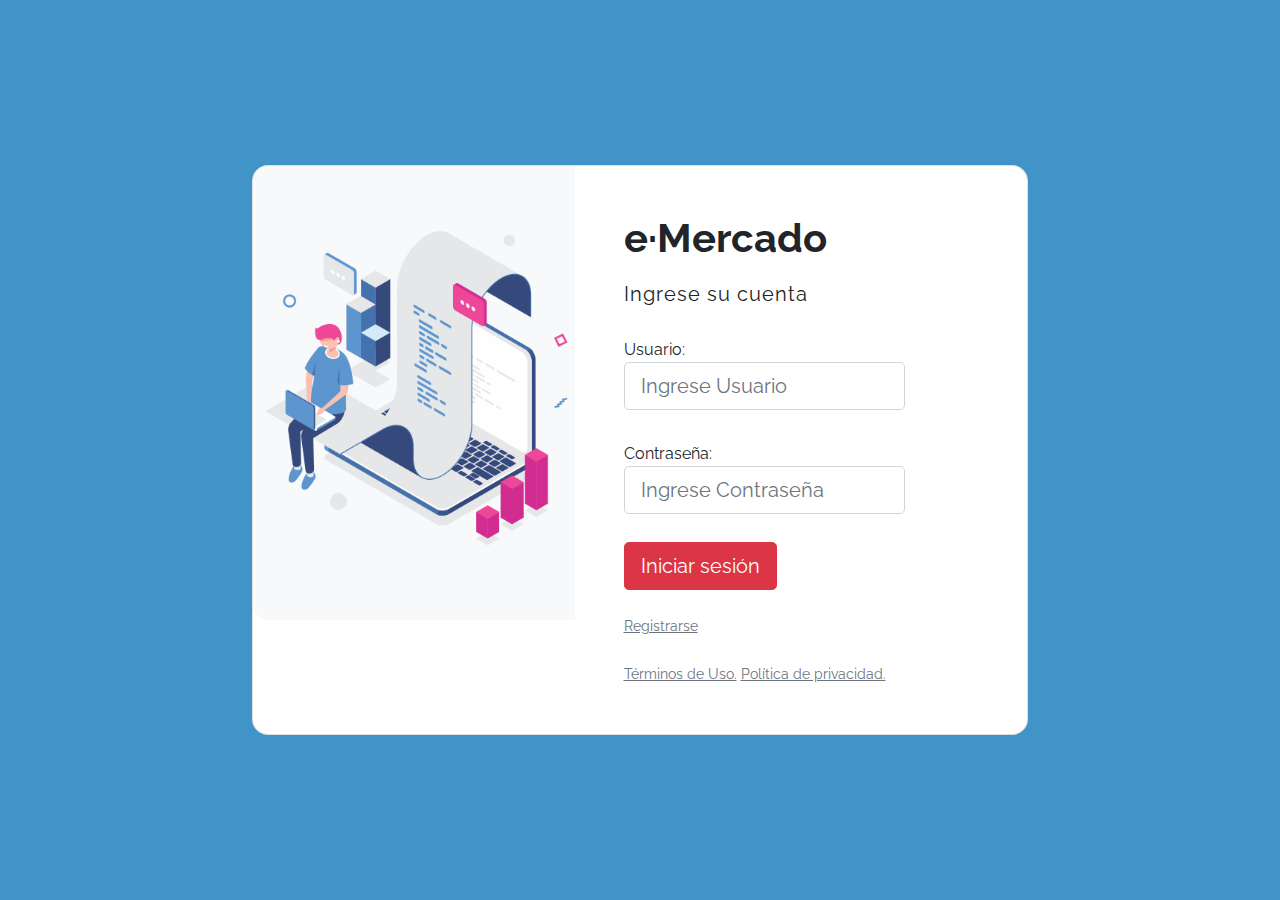
<file: index.html>
<!DOCTYPE html>
<html lang="es">

<head>
  <meta http-equiv="Content-Type" content="text/html; charset=UTF-8">
  <meta name="viewport" content="width=device-width, initial-scale=1, shrink-to-fit=no">
  <title>eMercado - Todo lo que busques está aquí</title>

  <link href="https://fonts.googleapis.com/css?family=Raleway:300,300i,400,400i,700,700i,900,900i" rel="stylesheet">
  <link href="css/bootstrap.min.css" rel="stylesheet">
  <link href="css/styles.css" rel="stylesheet">
</head>

<body>
  <nav class="navbar navbar-expand-lg navbar-dark bg-dark p-1">
    <div class="container">
      <button class="navbar-toggler" type="button" data-bs-toggle="collapse" data-bs-target="#navbarNav"
        aria-controls="navbarNav" aria-expanded="false" aria-label="Toggle navigation">
        <span class="navbar-toggler-icon"></span>
      </button>
      <div class="collapse navbar-collapse" id="navbarNav">
        <ul class="navbar-nav w-100 justify-content-between">
          <li class="nav-item">
            <a class="nav-link active" href="index.html">Inicio</a>
          </li>
          <li class="nav-item">
            <a class="nav-link" href="categories.html">Categorías</a>
          </li>
          <li class="nav-item">
            <a class="nav-link" href="sell.html">Vender</a>
          </li>
          <div class="dropdown">
            <button class="btn btn-danger dropdown-toggle" type="button" id="usuario" data-bs-toggle="dropdown" aria-expanded="false">
            </button>
            <ul class="dropdown-menu" aria-labelledby="dropdownMenuButton1">
              <li><a class="dropdown-item" href="/cart.html">Mi Carrito</a></li>
              <li><a class="dropdown-item" href="/my-profile.html">Mi Perfil</a></li>
              <li><a class="dropdown-item" id="cerrar">Cerrar Sesion</a></li>
            </ul>
          </div>
          <li class="nav-item">
          </li>
        </ul>
      </div>
    </div>
  </nav>
  <main>
    <div class="jumbotron text-center"></div>
    <div class="album py-5 bg-light">
      <div class="container">
        <div class="row">
          <div class="col-md-4">
            <div class="card mb-4 shadow-sm custom-card cursor-active" id="autos">
              <img class="bd-placeholder-img card-img-top" src="img/cars_index.jpg"
                alt="Imgagen representativa de la categoría 'Autos'">
              <h3 class="m-3">Autos</h3>
              <div class="card-body">
                <p class="card-text">Los mejores precios en autos 0 kilómetro, de alta y media gama.</p>
              </div>
            </div>
          </div>
          <div class="col-md-4">
            <div class="card mb-4 shadow-sm custom-card cursor-active" id="juguetes">
              <img class="bd-placeholder-img card-img-top" src="img/toys_index.jpg"
                alt="Imgagen representativa de la categoría 'Juguetes'">
              <h3 class="m-3">Juguetes</h3>
              <div class="card-body">
                <p class="card-text">Encuentra aquí los mejores precios para niños/as de cualquier edad.</p>
              </div>
            </div>
          </div>
          <div class="col-md-4">
            <div class="card mb-4 shadow-sm custom-card cursor-active" id="muebles">
              <img class="bd-placeholder-img card-img-top" src="img/furniture_index.jpg"
                alt="Imgagen representativa de la categoría 'Muebles'">
              <h3 class="m-3">Muebles</h3>
              <div class="card-body">
                <p class="card-text">Muebles antiguos, nuevos y para ser armados por uno mismo.</p>
              </div>
            </div>
          </div>
        </div>
        <div class="row">
          <a class="btn btn-light btn-lg btn-block" href="categories.html">Y mucho más!</a>
        </div>
      </div>
    </div>
  </main>
  <footer class="text-muted">
    <div class="container">
      <p class="float-end">
        <a href="#">Volver arriba</a>
      </p>
      <p>Este sitio forma parte de <a href="https://jovenesaprogramar.edu.uy/" target="_blank">Jovenes a Programar</a> -
        2022</p>
      <p>Clickea <a target="_blank" href="Letra.pdf">aquí</a> para descargar la letra del obligatorio.</p>
    </div>
  </footer>
  <script src="js/bootstrap.bundle.min.js"></script>
  <script src="js/index.js"></script>
  <script src="js/init.js"></script>
  <script src="js/session.js"></script>
</body>

</html>
</file>
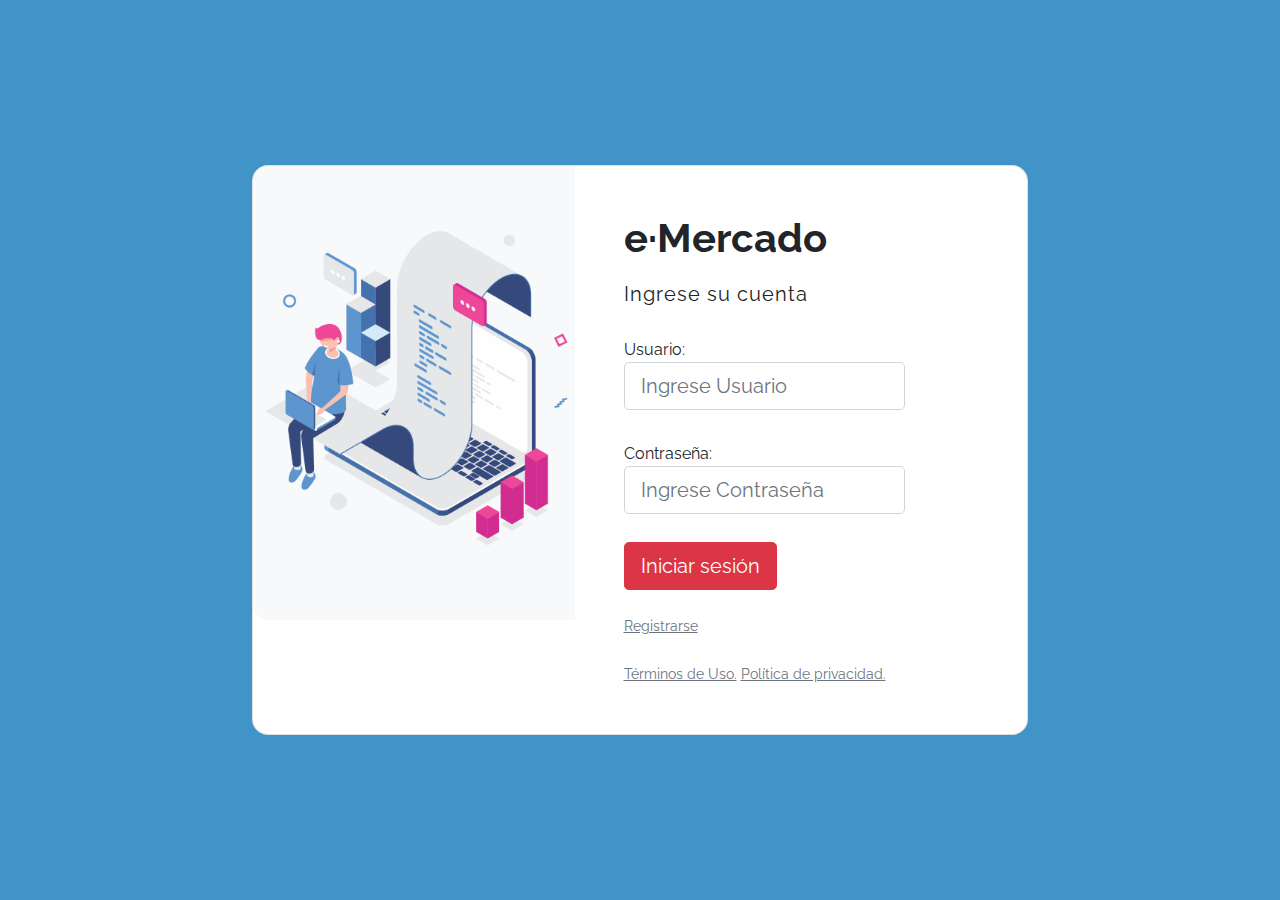
<file: categories.html>
<!DOCTYPE html>
<html lang="es">

<head>
  <meta http-equiv="Content-Type" content="text/html; charset=UTF-8">
  <meta name="viewport" content="width=device-width, initial-scale=1, shrink-to-fit=no">
  <title>eMercado - Todo lo que busques está aquí</title>

  <link href="https://fonts.googleapis.com/css?family=Raleway:300,300i,400,400i,700,700i,900,900i" rel="stylesheet">
  <link href="css/font-awesome.min.css" rel="stylesheet">
  <link href="css/bootstrap.min.css" rel="stylesheet">
  <link href="css/styles.css" rel="stylesheet">
</head>

<body>
  <nav class="navbar navbar-expand-lg navbar-dark bg-dark p-1">
    <div class="container">
      <button class="navbar-toggler" type="button" data-bs-toggle="collapse" data-bs-target="#navbarNav"
        aria-controls="navbarNav" aria-expanded="false" aria-label="Toggle navigation">
        <span class="navbar-toggler-icon"></span>
      </button>
      <div class="collapse navbar-collapse" id="navbarNav">
        <ul class="navbar-nav w-100 justify-content-between">
          <li class="nav-item">
            <a class="nav-link" href="index.html">Inicio</a>
          </li>
          <li class="nav-item">
            <a class="nav-link active" href="categories.html">Categorías</a>
          </li>
          <li class="nav-item">
            <a class="nav-link" href="sell.html">Vender</a>
          </li>
          <div class="dropdown">
            <button class="btn btn-danger dropdown-toggle" type="button" id="usuario" data-bs-toggle="dropdown" aria-expanded="false">
            </button>
            <ul class="dropdown-menu" aria-labelledby="dropdownMenuButton1">
              <li><a class="dropdown-item" href="/cart.html">Mi Carrito</a></li>
              <li><a class="dropdown-item" href="/my-profile.html">Mi Perfil</a></li>
              <li><a class="dropdown-item" id="cerrar">Cerrar Sesion</a></li>
            </ul>
          </div>
          <li class="nav-item">
          </li>
        </ul>
      </div>
    </div>
  </nav>
  <main class="pb-5">
    <div class="text-center p-4">
      <h2>Categorías</h2>
      <p class="lead">Verás aquí todas las categorías del sitio.</p>
    </div>
    <div class="container">
      <div class="row">
        <div class="col text-end">
          <div class="btn-group btn-group-toggle mb-4" data-bs-toggle="buttons">
            <input type="radio" class="btn-check" name="options" id="sortAsc">
            <label class="btn btn-light" for="sortAsc">A-Z</label>
            <input type="radio" class="btn-check" name="options" id="sortDesc">
            <label class="btn btn-light" for="sortDesc">Z-A</label>
            <input type="radio" class="btn-check" name="options" id="sortByCount" checked>
            <label class="btn btn-light" for="sortByCount"><i class="fas fa-sort-amount-down mr-1"></i></label>
          </div>
        </div>
      </div>
      <div class="row">
        <div class="col-lg-6 offset-lg-6 col-md-12 mb-1 container">
          <div class="row container p-0 m-0">
            <div class="col">
              <p class="font-weight-normal text-end my-2">Cant.</p>
            </div>
            <div class="col">
              <input class="form-control" type="number" placeholder="min." id="rangeFilterCountMin">
            </div>
            <div class="col">
              <input class="form-control" type="number" placeholder="máx." id="rangeFilterCountMax">
            </div>
            <div class="col-3 p-0">
              <div class="btn-group" role="group">
                <button class="btn btn-light btn-block" id="rangeFilterCount">Filtrar</button>
                <button class="btn btn-link btn-sm" id="clearRangeFilter">Limpiar</button>
              </div>
            </div>
          </div>
        </div>
      </div>
      <div class="row">
        <div class="list-group" id="cat-list-container">
        </div>
      </div>
    </div>
  </main>
  <footer class="text-muted">
    <div class="container">
      <p class="float-end">
        <a href="#">Volver arriba</a>
      </p>
      <p>Este sitio forma parte de <a href="https://jovenesaprogramar.edu.uy/" target="_blank">Jovenes a Programar</a> -
        2022</p>
      <p>Clickea <a target="_blank" href="Letra.pdf">aquí</a> para descargar la letra del obligatorio.</p>
    </div>
  </footer>
  <div id="spinner-wrapper">
    <div class="lds-ring">
      <div></div>
      <div></div>
      <div></div>
      <div></div>
    </div>
  </div>
  <script src="js/bootstrap.bundle.min.js"></script>
  <script src="js/init.js"></script>
  <script src="js/categories.js"></script>
  <script src="js/session.js"></script>
</body>

</html>
</file>
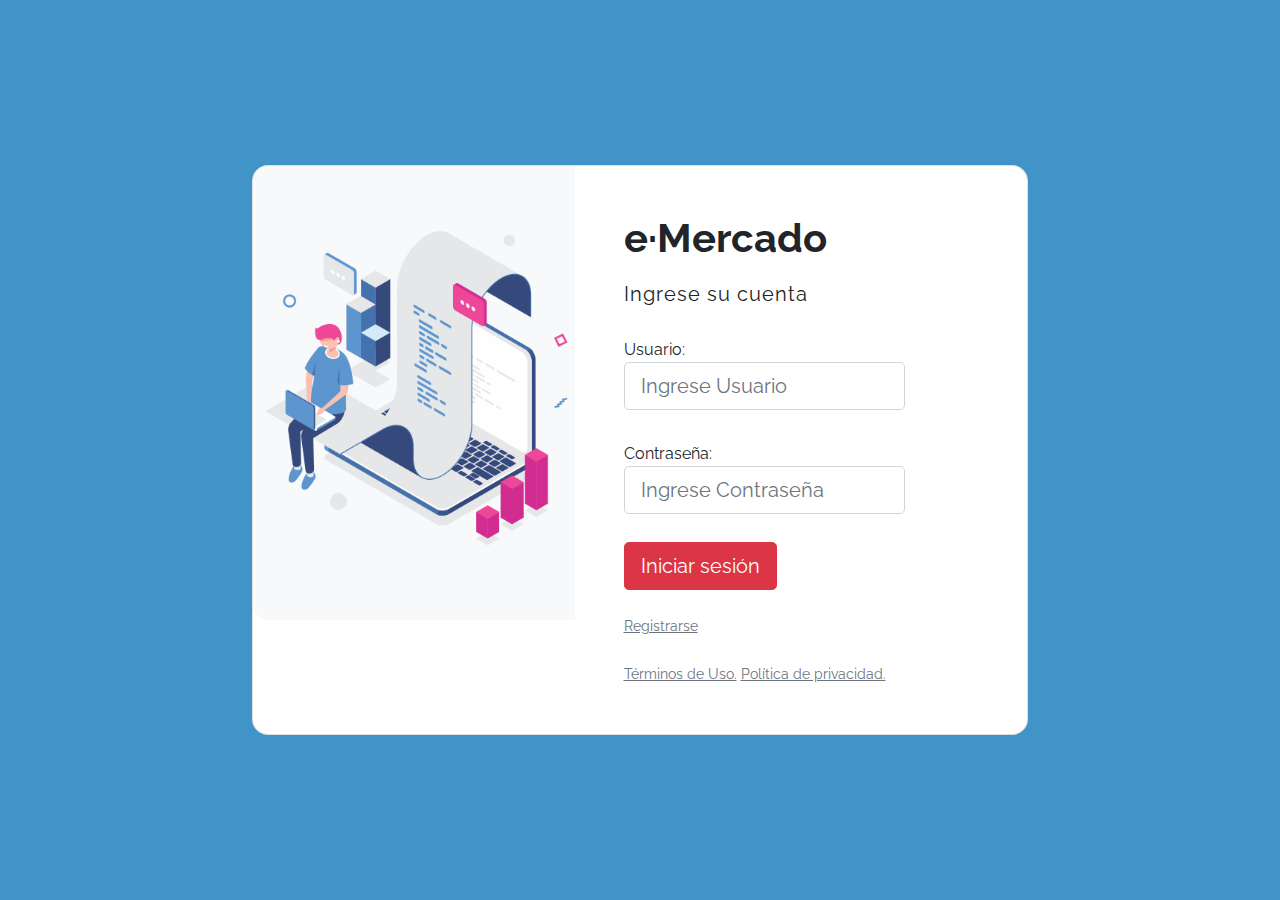
<file: login.html>
<!DOCTYPE html>
<html lang="es">

<head>
  <meta http-equiv="Content-Type" content="text/html; charset=UTF-8">
  <meta name="viewport" content="width=device-width, initial-scale=1, shrink-to-fit=no">
  <title>eMercado - Todo lo que busques está aquí</title>
  <link href="https://fonts.googleapis.com/css?family=Raleway:300,300i,400,400i,700,700i,900,900i" rel="stylesheet">
  <link href="css/bootstrap.min.css" rel="stylesheet">
  <link href="css/styles.css" rel="stylesheet">
  <script src="js/login.js"></script>
  <meta name="google-signin-scope" content="profile email">
  <meta name="google-signin-client_id" content="665275180319-d6al41uala1tdhfbuh9kdp9niiu8g3k4.apps.googleusercontent.com">
  <script src="https://apis.google.com/js/platform.js" async defer></script>
</head>

<body>
  <section class="vh-100" style="background-color: #4194c7;">
    <div class="container py-5 h-100">
      <div class="row d-flex justify-content-center align-items-center h-100">
        <div class="col col-xl-10">
          <div class="card" style="border-radius: 1rem;">
            <div class="row g-0">
              <div class="col-md-6 col-lg-5 d-none d-md-block">
                <img src="img/Iniciar_sesion.png"
                  alt="login form" class="img-fluid" style="border-radius: 1rem 0 0 1rem;" />
              </div>
              <div class="col-md-6 col-lg-7 d-flex align-items-center">
                <div class="card-body p-4 p-lg-5 text-black">
  
                  <div>
  
                    <div class="d-flex align-items-center mb-3 pb-1">
                      <span class="h1 fw-bold mb-0">e·Mercado</span>
                    </div>
  
                    <h5 class="fw-normal mb-3 pb-3" style="letter-spacing: 1px;">Ingrese su cuenta</h5>
  
                    <div class="form-outline mb-4">
                      <label for="username" class="form-label">Usuario:<input type="text" id="usuario" class="form-control form-control-lg" placeholder="Ingrese Usuario"></label>
                      
                    </div>
  
                    <div class="form-outline mb-4">
                      <label for="username">Contraseña:<input type="password" id="contraseña" name="contraseña" class="form-control form-control-lg" placeholder="Ingrese Contraseña"></label>
                    </div>
  
                    <div class="pt-1 mb-4">
                      <button class="btn btn-danger btn-lg btn-block" id="inicio" type="button">Iniciar sesión</button>
                      
                    </div>
                    <a href="registro.html" class="small text-muted">Registrarse</a>
                    <br>
                    <br>
                    <a href="#!" class="small text-muted">Términos de Uso.</a>
                    <a href="#!" class="small text-muted">Política de privacidad.</a>
                  </div>
                  
                  
                </div>
              </div>
            </div>
          </div>
        </div>
      </div>
    </div>
  </section>
  <script src="https://apis.google.com/js/platform.js" async defer></script>
</body>

</html>
</file>
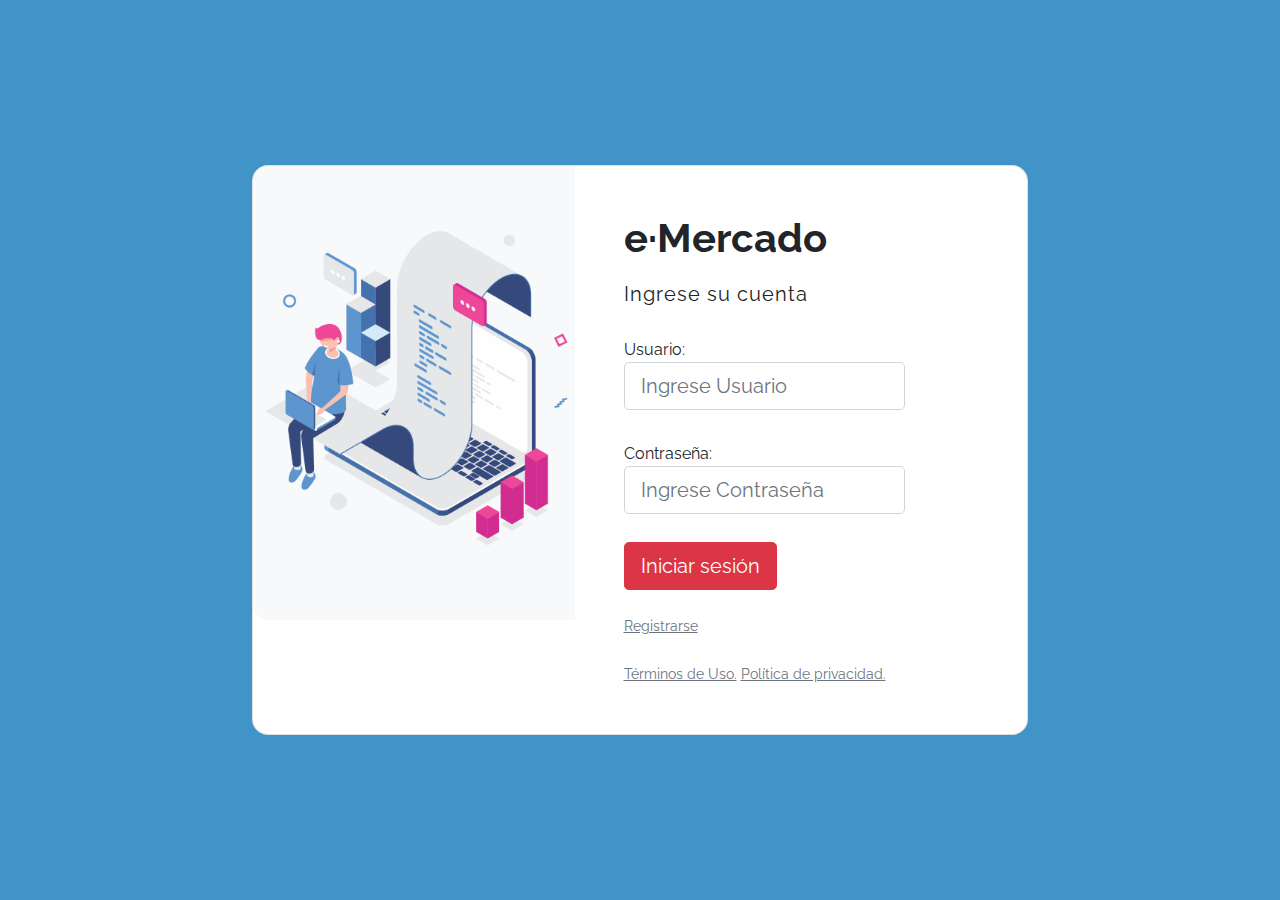
<file: product-info.html>
<!DOCTYPE html>
<html lang="es">

<head>
  <meta http-equiv="Content-Type" content="text/html; charset=UTF-8">
  <meta name="viewport" content="width=device-width, initial-scale=1, shrink-to-fit=no">
  <title>eMercado - Todo lo que busques está aquí</title>

  <link href="https://fonts.googleapis.com/css?family=Raleway:300,300i,400,400i,700,700i,900,900i" rel="stylesheet">
  <link href="css/font-awesome.min.css" rel="stylesheet">
  <link href="css/bootstrap.min.css" rel="stylesheet">
  <link href="css/styles.css" rel="stylesheet">
</head>

<body>
  <nav class="navbar navbar-expand-lg navbar-dark bg-dark p-1">
    <div class="container">
      <button class="navbar-toggler" type="button" data-bs-toggle="collapse" data-bs-target="#navbarNav"
        aria-controls="navbarNav" aria-expanded="false" aria-label="Toggle navigation">
        <span class="navbar-toggler-icon"></span>
      </button>
      <div class="collapse navbar-collapse" id="navbarNav">
        <ul class="navbar-nav w-100 justify-content-between">
          <li class="nav-item">
            <a class="nav-link" href="index.html">Inicio</a>
          </li>
          <li class="nav-item">
            <a class="nav-link" href="categories.html">Categorías</a>
          </li>
          <li class="nav-item">
            <a class="nav-link" href="sell.html">Vender</a>
          </li>
          <div class="dropdown">
            <button class="btn btn-danger dropdown-toggle" type="button" id="usuario" data-bs-toggle="dropdown" aria-expanded="false">
            </button>
            <ul class="dropdown-menu" aria-labelledby="dropdownMenuButton1">
              <li><a class="dropdown-item" href="/cart.html">Mi Carrito</a></li>
              <li><a class="dropdown-item" href="/my-profile.html">Mi Perfil</a></li>
              <li><a class="dropdown-item" id="cerrar">Cerrar Sesion</a></li>
            </ul>
          </div>
          <li class="nav-item">
          </li>
        </ul>
      </div>
    </div>
  </nav>
  <main>
    <br>
    <div class="container">
    <h1 id="nombre"></h1>
    <hr>
    <br>
    <h4>Precio</h4>
    <p id="precio"></p>
    <h4>Descripcion</h4>
    <p id="descripcion"></p>
    <h4>Categoria</h4>
    <p id="categoria"></p>
    <h4>Cantidad de vendidos</h4>
    <p id="vendidos"></p>
    <h4>Imagenes ilustrativas</h4>
    </div>
    <div class="container d-flex justify-content-center">
      <div id="carouselExampleDark" class="carousel carousel-dark slide"data-bs-ride="carousel">
  
        <div id="mostrar" class="carousel-inner"></div>
  
        <button class="carousel-control-prev" type="button" data-bs-target="#carouselExampleDark" data-bs-slide="prev">
          <span class="carousel-control-prev-icon" aria-hidden="true"></span>
          <span class="visually-hidden">Previous</span>
        </button>
        <button class="carousel-control-next" type="button" data-bs-target="#carouselExampleDark" data-bs-slide="next">
          <span class="carousel-control-next-icon" aria-hidden="true"></span>
          <span class="visually-hidden">Next</span>
        </button> 
      </div>
      <hr>
    </div><br>
    <div class="container">
      <h3>Comentarios</h3>
    </div>
    <div class="container" id="comentarios">
    </div>
    <br>
    <div class="container">
      <h3>Comentar</h3>
      <h5>Tu opinion</h5>
      <p><textarea  id ="comentario" class ="form-control" placeholder =" Ingresa tu comentario " type =" texto " style="height:146px;" > </textarea></p>
      <h5>Puntuacion</h5>
        <select class="form-select" style="width:150px;" id="puntajeComentario">
          <option value="1">1</option>
          <option value="2">2</option>
          <option value="3">3</option>
          <option value="4">4</option>
          <option value="5">5</option>
        </select>
        <br>
      <input id="comentar" type="submit" value="Enviar" style="width:80px;height:35px;">
    </div>
    <br>
    <div class="container" id="obj">
    <hr>
    <br>
    </div>
    <div class="container">
      <h5><b>Productos realacionados:</b></h5>
      <div class="row gx-3 my-5" id="ContenedorProductosRel">

      </div>

    </div>
    
    
    
    </main>
  <footer class="text-muted">
    <div class="container">
      <p class="float-end">
        <a href="#">Volver arriba</a>
      </p>
      <p>Este sitio forma parte de <a href="https://jovenesaprogramar.edu.uy/" target="_blank">Jovenes a Programar</a> -
        2022</p>
      <p>Clickea <a target="_blank" href="Letra.pdf">aquí</a> para descargar la letra del obligatorio.</p>
    </div>
  </footer>
  <div id="spinner-wrapper">
    <div class="lds-ring">
      <div></div>
      <div></div>
      <div></div>
      <div></div>
    </div>
  </div>
  <script src="js/bootstrap.bundle.min.js"></script>
  <script src="js/init.js"></script>
  <script src="js/product-info.js"></script>
  <script src="js/session.js"></script>
</body>

</html>
</file>
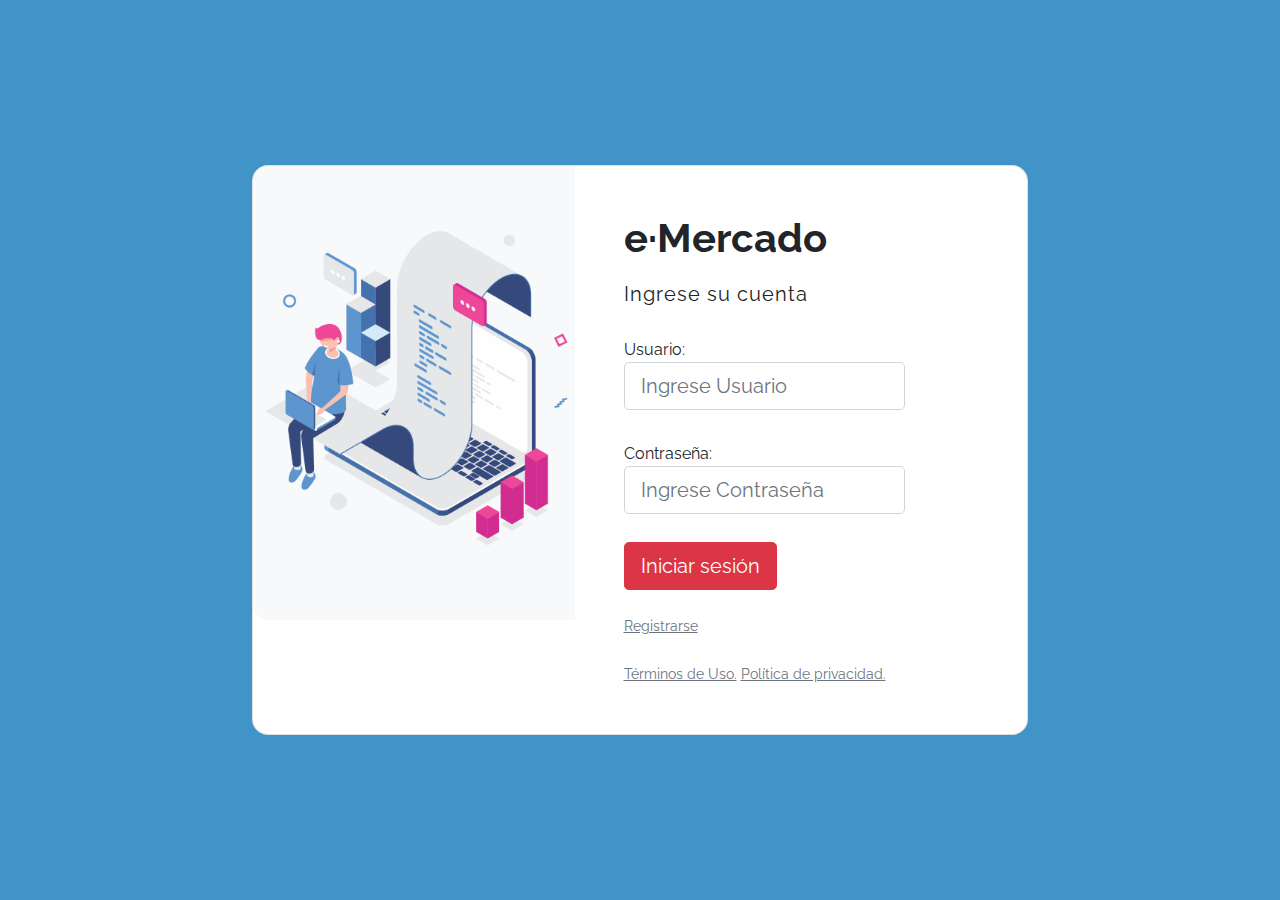
<file: products.html>
<!DOCTYPE html>
<html lang="es">

<head>
  <meta http-equiv="Content-Type" content="text/html; charset=UTF-8">
  <meta name="viewport" content="width=device-width, initial-scale=1, shrink-to-fit=no">
  <title>eMercado - Todo lo que busques está aquí</title>
  <link href="https://fonts.googleapis.com/css?family=Raleway:300,300i,400,400i,700,700i,900,900i" rel="stylesheet">
  <link href="css/font-awesome.min.css" rel="stylesheet">
  <link href="css/bootstrap.min.css" rel="stylesheet">
  <link href="css/styles.css" rel="stylesheet">
</head>

<body>
  
  <nav class="navbar navbar-expand-lg navbar-dark bg-dark p-1">
    <div class="container">
      <button class="navbar-toggler" type="button" data-bs-toggle="collapse" data-bs-target="#navbarNav"
        aria-controls="navbarNav" aria-expanded="false" aria-label="Toggle navigation">
        <span class="navbar-toggler-icon"></span>
      </button>
      <div class="collapse navbar-collapse" id="navbarNav">
        <ul class="navbar-nav w-100 justify-content-between">
          <li class="nav-item">
            <a class="nav-link" href="index.html">Inicio</a>
          </li>
          <li class="nav-item">
            <a class="nav-link" href="categories.html">Categorías</a>
          </li>
          <li class="nav-item">
            <a class="nav-link" href="sell.html">Vender</a>
          </li>
          <div class="dropdown">
            <button class="btn btn-danger dropdown-toggle" type="button" id="usuario" data-bs-toggle="dropdown" aria-expanded="false">
            </button>
            <ul class="dropdown-menu" aria-labelledby="dropdownMenuButton1">
              <li><a class="dropdown-item" href="/cart.html">Mi Carrito</a></li>
              <li><a class="dropdown-item" href="/my-profile.html">Mi Perfil</a></li>
              <li><a class="dropdown-item" id="cerrar">Cerrar Sesion</a></li>
            </ul>
          </div>
          <li class="nav-item">
          </li>
        </ul>
      </div>
    </div>
  </nav>
  <div class="text-center p-4">
    <h2>Productos</h2>
    <h5 class="lead" id="tittle"></h5>
  </div>
  <div class="container">
    <div class="row">
      <div class="col text-end">
        <div class="btn-group btn-group-toggle mb-4" data-bs-toggle="buttons">
          <input type="radio" class="btn-check" name="options" id="clasificacionAs">
          <label class="btn btn-light" for="clasificacionAs"><i class="fas fa-sort-amount-up mr-1"></i>$</label>
          <input type="radio" class="btn-check" name="options" id="clasificacionDs">
          <label class="btn btn-light" for="clasificacionDs"><i class="fas fa-sort-amount-down mr-1"></i>$</label>
          <input type="radio" class="btn-check" name="options" id="clasificacionVen" checked>
          <label class="btn btn-light" for="clasificacionVen"><i class="fas fa-sort-amount-down mr-1"></i>Ventas</label>
        </div>
      </div>
    </div>
    <div class="row">
      <div class="col-lg-6 offset-lg-6 col-md-12 mb-1 container">
        <div class="row container p-0 m-0">
          <div class="col">
            <p class="font-weight-normal text-end my-2">Cant.</p>
          </div>
          <div class="col">
            <input class="form-control" type="number" placeholder="min." id="rPrecioMin">
          </div>
          <div class="col">
            <input class="form-control" type="number" placeholder="máx." id="rPrecioMax">
          </div>
          <div class="col-3 p-0">
            <div class="btn-group" role="group">
              <button class="btn btn-light btn-block" id="filtro">Filtrar</button>
              <button class="btn btn-link btn-sm" id="limpiarFiltro">Limpiar</button>
            </div>
          </div>
        </div>
      </div>
      <div class="col">
        <input class="form-control" type="text" placeholder="Busqueda" id="buscador">
      </div>
    <main class="pb-5 container" id="cat-list-container">
    </div>
    
  <main class="pb-5 container" id="cat-list-container">
    
  </main>
  <footer class="text-muted">
    <div class="container">
      <p class="float-end">
        <a href="#">Volver arriba</a>
      </p>
      <p>
        Este sitio forma parte de
        <a href="https://jovenesaprogramar.edu.uy/" target="_blank"
          >Jovenes a Programar</a
        >
        - 2022
      </p>
      <p>
        Clickea <a target="_blank" href="Letra.pdf">aquí</a> para descargar la
        letra del obligatorio.
      </p>
    </div>
  </footer>
  <div id="spinner-wrapper">
    <div class="lds-ring">
      <div></div>
      <div></div>
      <div></div>
      <div></div>
    </div>
    
  </div>
  
  <script src="js/bootstrap.bundle.min.js"></script>
  <script src="js/init.js"></script>
  <script src="js/products.js"></script>
  <script src="js/session.js"></script>
</body>

</html>
</file>
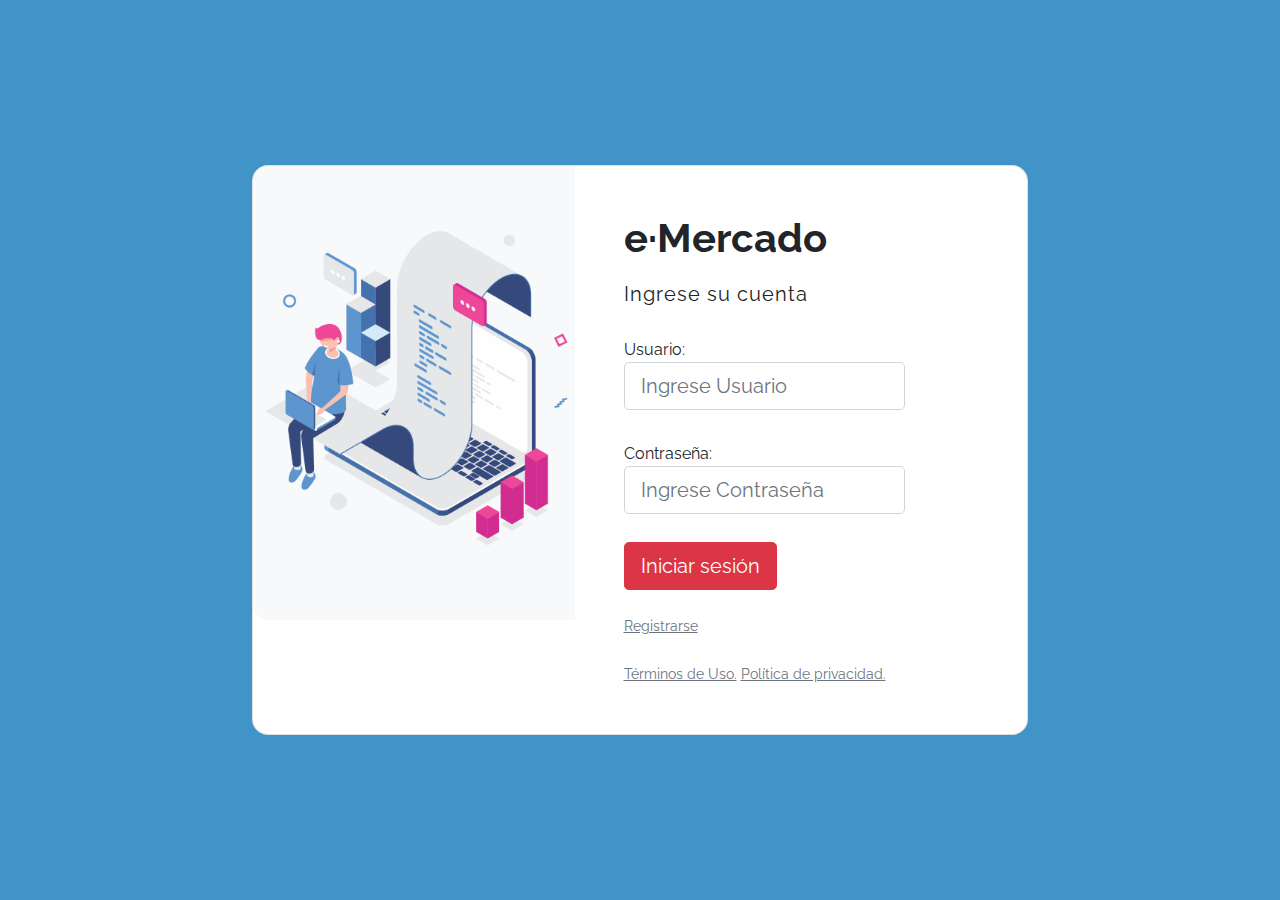
<file: sell.html>
<!DOCTYPE html>
<html lang="es">

<head>
  <meta http-equiv="Content-Type" content="text/html; charset=UTF-8">
  <meta name="viewport" content="width=device-width, initial-scale=1, shrink-to-fit=no">
  <title>eMercado - Todo lo que busques está aquí</title>
  <link href="https://fonts.googleapis.com/css?family=Raleway:300,300i,400,400i,700,700i,900,900i" rel="stylesheet">
  <link href="css/bootstrap.min.css" rel="stylesheet">
  <link href="css/dropzone.css" rel="stylesheet">
  <link href="css/styles.css" rel="stylesheet">
</head>

<body>
  <nav class="navbar navbar-expand-lg navbar-dark bg-dark p-1">
    <div class="container">
      <button class="navbar-toggler" type="button" data-bs-toggle="collapse" data-bs-target="#navbarNav"
        aria-controls="navbarNav" aria-expanded="false" aria-label="Toggle navigation">
        <span class="navbar-toggler-icon"></span>
      </button>
      <div class="collapse navbar-collapse" id="navbarNav">
        <ul class="navbar-nav w-100 justify-content-between">
          <li class="nav-item">
            <a class="nav-link" href="index.html">Inicio</a>
          </li>
          <li class="nav-item">
            <a class="nav-link" href="categories.html">Categorías</a>
          </li>
          <li class="nav-item">
            <a class="nav-link active" href="sell.html">Vender</a>
          </li>
          <div class="dropdown">
            <button class="btn btn-danger dropdown-toggle" type="button" id="usuario" data-bs-toggle="dropdown" aria-expanded="false">
            </button>
            <ul class="dropdown-menu" aria-labelledby="dropdownMenuButton1">
              <li><a class="dropdown-item" href="/cart.html">Mi Carrito</a></li>
              <li><a class="dropdown-item" href="/my-profile.html">Mi Perfil</a></li>
              <li><a class="dropdown-item" id="cerrar">Cerrar Sesion</a></li>
            </ul>
          </div>
          <li class="nav-item">
          </li>
        </ul>
      </div>
    </div>
  </nav>
  <div class="container">
    <div class="text-center p-4">
      <h2>Vender</h2>
      <p class="lead">Ingresa los datos del artículo a vender.</p>
    </div>
    <div class="row justify-content-md-center">
      <div class="col-md-8 order-md-1">
        <h4 class="mb-3">Información del producto</h4>
        <form class="needs-validation" id="sell-info">
          <div class="row">
            <div class="col-md-6 mb-3">
              <label for="productName">Nombre</label>
              <input type="text" class="form-control" id="productName" value="" name="productName">
              <div class="invalid-feedback">
                Ingresa un nombre
              </div>
            </div>
          </div>
          <div class="row">
            <div class="col-md-8 order-md-1">
              <label>Imágenes</label>
              <div class="needsclick dz-clickable" id="file-upload">
                <div class="dz-message needsclick">
                  Arrastra tus fotos aquí<br>
                </div>
              </div>
            </div>
          </div>
          <div class="row">
            <div class="col-md-12 mb-3">
              <label for="productDescription">Descripción</label>
              <textarea name="productDescription" class="form-control" id="productDescription"></textarea>
            </div>
          </div>
          <div class="row">
            <div class="col-md-3 mb-3">
              <label for="productCostInput">Costo</label>
              <input type="number" name="productCostInput" class="form-control" id="productCostInput" placeholder="" required="" value="0"
                min="0">
              <div class="invalid-feedback">
                El costo debe ser mayor que 0.
              </div>
            </div>
            <div class="col-md-4 mb-3">
              <label for="productCurrency">Moneda</label>
              <select name="productCurrency" class="form-select custom-select d-block w-100" id="productCurrency" required>
                <option value="" hidden selected>Seleccionar moneda</option>
                <option>Pesos Uruguayos (UYU)</option>
                <option>Dólares (USD)</option>
              </select>
              <div class="invalid-feedback">
                Ingresa una categoría válida.
              </div>
            </div>
          </div>
          <div class="row">
            <div class="col-md-7 mb-3">
              <label for="productCategory">Categoría</label>
              <select name="productCategory" class="custom-select form-select d-block w-100" id="productCategory">
                <option value="">Elija la categoría...</option>
                <option>Autos</option>
                <option>Juguetes</option>
                <option>Muebles</option>
                <option>Herramientas</option>
                <option>Computadoras</option>
                <option>Vestimenta</option>
              </select>
              <div class="invalid-feedback">
                Por favor ingresa una categoría válida.
              </div>
            </div>
          </div>
          <div class="row">
            <div class="col-md-3 mb-3">
              <label for="productCountInput">Cantidad en stock</label>
              <input type="number" name="productCountInput" class="form-control" id="productCountInput"  required value="1"
                min="0">
              <div class="invalid-feedback">
                La cantidad es requerida.
              </div>
            </div>
          </div>
          <hr class="mb-4">
          <h5 class="mb-3">Tipo de publicación</h5>
          <div class="d-block my-3">
            <div class="custom-control custom-radio">
              <input id="goldradio" name="publicationType" type="radio" class="custom-control-input" checked=""
                required="">
              <label class="custom-control-label" for="goldradio">Gold (13%)</label>
            </div>
            <div class="custom-control custom-radio">
              <input id="premiumradio" name="publicationType" type="radio" class="custom-control-input" required="">
              <label class="custom-control-label" for="premiumradio">Premium (7%)</label>
            </div>
            <div class="custom-control custom-radio">
              <input id="standardradio" name="publicationType" type="radio" class="custom-control-input" required="">
              <label class="custom-control-label" for="standardradio">Estándar (3%)</label>
            </div>
            <div class="row">
              <button type="button" class="m-1 btn btn-link" data-bs-toggle="modal"
                data-bs-target="#contidionsModal">Ver
                condiciones</button>
            </div>
          </div>
          <hr class="mb-4">
          <h4 class="mb-3">Costos</h4>
          <ul class="list-group mb-3">
            <li class="list-group-item d-flex justify-content-between lh-condensed">
              <div>
                <h6 class="my-0">Precio</h6>
                <small class="text-muted">Unitario del producto</small>
              </div>
              <span class="text-muted" id="productCostText">-</span>
            </li>
            <li class="list-group-item d-flex justify-content-between lh-condensed">
              <div>
                <h6 class="my-0">Porcentaje</h6>
                <small class="text-muted">Según el tipo de publicación</small>
              </div>
              <span class="text-muted" id="comissionText">-</span>
            </li>
            <li class="list-group-item d-flex justify-content-between">
              <span>Total ($)</span>
              <strong id="totalCostText">-</strong>
            </li>
          </ul>
          <hr class="mb-4">
          <button class="btn btn-primary btn-lg" type="submit">Vender</button>
        </form>
      </div>
    </div>
  </div>
  <footer class="text-muted">
    <div class="container">
      <p class="float-end">
        <a href="#">Volver arriba</a>
      </p>
      <p>Este sitio forma parte de <a href="https://jovenesaprogramar.edu.uy/" target="_blank">Jovenes a Programar</a> -
        2022</p>
      <p>Clickea <a target="_blank" href="Letra.pdf">aquí</a> para descargar la letra del obligatorio.</p>
    </div>
  </footer>

  <div class="alert alert-primary-dismissible fade" id="alertResult" role="alert">
    <span id="resultSpan"></span>
  </div>

  <div class="modal fade" tabindex="-1" role="dialog" id="contidionsModal">
    <div class="modal-dialog" role="document">
      <div class="modal-content">
        <div class="modal-header">
          <h5 class="modal-title">Condiciones de publicación</h5>
        </div>
        <div class="modal-body">
          <div class="container">
            <div class="row">
              <h5 class="text-warning">Gold (13%)</h5>
              <p class="muted text-justify">Tu producto se verá de forma promocionada en portada, además de las
                condiciones de Premium y Estándar.</p>
            </div>
            <hr>
            <div class="row">
              <h5 class="text-primary">Premium (7%)</h5>
              <p class="muted text-justify">Se mostrará el producto en los primeros lugares de resultados de búsqueda,
                así cómo cuando se ingrese a la categoría que pertenezca.</p>
            </div>
            <hr>
            <div class="row">
              <h5 class="text-secondary">Estándar (3%)</h5>
              <p class="muted text-justify">El producto se listará en la categoría correspondiente, así como en los
                resultados de búsquedas que coincidan con las palabras claves en el nombre.</p>
            </div>
          </div>
        </div>
        <div class="modal-footer">
          <button type="button" class="btn btn-primary" data-bs-dismiss="modal">Cerrar</button>
        </div>
      </div>
    </div>
  </div>
  <div id="spinner-wrapper">
    <div class="lds-ring">
      <div></div>
      <div></div>
      <div></div>
      <div></div>
    </div>
  </div>
  <script src="js/bootstrap.bundle.min.js"></script>
  <script src="js/dropzone.js"></script>
  <script src="js/init.js"></script>
  <script src="js/sell.js"></script>
  <script src="js/session.js"></script>
</body>

</html>
</file>
<file: css/styles.css>
.jumbotron,
.card-body,
.container,
.site-header {
  font-family: 'Raleway', serif !important;
}

.jumbotron .display-4 {
  font-weight: bold;
}

nav a {
  text-decoration: none;
}

.bd-placeholder-img {
  font-size: 1.125rem;
  text-anchor: middle;
  -webkit-user-select: none;
  -moz-user-select: none;
  -ms-user-select: none;
  user-select: none;
}

@media (min-width: 768px) {
  .bd-placeholder-img-lg {
    font-size: 3.5rem;
  }
}

.jumbotron {
  height: 50vh;
  padding: 5em inherit;
  margin-bottom: 0;
  background-color: #53C0FB;
  background: url('../img/cover_back.png');
  background-size: cover;
  background-position: center;
  background-repeat: no-repeat;
  color: black;
  font-weight: bold;
}

@media (min-width: 768px) {
  .jumbotron {
    padding-top: 6rem;
    padding-bottom: 6rem;
  }
}

.jumbotron p:last-child {
  margin-bottom: 0;
}

.jumbotron-heading {
  font-weight: 300;
}

.jumbotron .container {
  max-width: 40rem;
  background-color: rgba(255, 255, 255, 0.5);
  border-radius: 10px;
  text-shadow: 1px 1px 2px grey;
}

.jumbotron .lead {
  font-size: 38px;
}

footer {
  padding-top: 3rem;
  padding-bottom: 3rem;
}

footer p {
  margin-bottom: .25rem;
}

.site-header a {
  color: white;
  transition: ease-in-out color .15s;
}

.site-header .dropdown-menu a {
  color: black;
}

.dropzone {
  border: 2px dashed #0087F7;
  border-radius: 5px;
  background: white;
}

.img-fit {
  max-height: 100%;
}

.alert {
  position: fixed;
  top: 80px;
  width: 50%;
  left: 50%;
  transform: translate(-50%, 0);
}

.lds-ring {
  display: inline-block;
  position: relative;
  width: 64px;
  height: 64px;
  top: 50%;
  left: 50%;
}

.cursor-active {
  cursor: pointer;
}

.left {
  float: left;
  padding: 4px;
  background-color: rgba(255, 255, 255, 0.5);
}

.lds-ring div {
  box-sizing: border-box;
  display: block;
  position: absolute;
  width: 51px;
  height: 51px;
  margin: 6px;
  border: 6px solid #fff;
  border-radius: 50%;
  animation: lds-ring 1.2s cubic-bezier(0.5, 0, 0.5, 1) infinite;
  border-color: #fff transparent transparent transparent;
}

.lds-ring div:nth-child(1) {
  animation-delay: -0.45s;
}

.lds-ring div:nth-child(2) {
  animation-delay: -0.3s;
}

.lds-ring div:nth-child(3) {
  animation-delay: -0.15s;
}

@keyframes lds-ring {
  0% {
    transform: rotate(0deg);
  }

  100% {
    transform: rotate(360deg);
  }
}

.signin {
  width: 100%;
  max-width: 330px;
  padding: 15px;
  margin: auto;
}

#spinner-wrapper {
  position: fixed;
  background-color: rgba(0, 0, 0, 0.5);
  width: 100%;
  height: 100%;
  top: 0;
  left: 0;
  z-index: 1021;
  display: none;
}

main {
  min-height: calc(100vh - 210px);
}

a.custom-card,
a.custom-card:hover {
  color: inherit;
  text-decoration: inherit;
}

.checked {
  color: orange;
}

.incompleto {
  border-color: red;
}

#cerrar {
  display: none;
}

.container {
  max-width: 960px;
}

.alert {
  position: fixed;
  top: 80px;
  width: 50%;
  left: 50%;
  transform: translate(-50%, 0);
}
</file>
<file: css/dropzone.css>
/*
 * The MIT License
 * Copyright (c) 2012 Matias Meno <m@tias.me>
 */
.dropzone, .dropzone * {
  box-sizing: border-box; }

.dropzone {
  position: relative; }
  .dropzone .dz-preview {
    position: relative;
    display: inline-block;
    width: 120px;
    margin: 0.5em; }
    .dropzone .dz-preview .dz-progress {
      display: block;
      height: 15px;
      border: 1px solid #aaa; }
      .dropzone .dz-preview .dz-progress .dz-upload {
        display: block;
        height: 100%;
        width: 0;
        background: green; }
    .dropzone .dz-preview .dz-error-message {
      color: red;
      display: none; }
    .dropzone .dz-preview.dz-error .dz-error-message, .dropzone .dz-preview.dz-error .dz-error-mark {
      display: block; }
    .dropzone .dz-preview.dz-success .dz-success-mark {
      display: block; }
    .dropzone .dz-preview .dz-error-mark, .dropzone .dz-preview .dz-success-mark {
      position: absolute;
      display: none;
      left: 30px;
      top: 30px;
      width: 54px;
      height: 58px;
      left: 50%;
      margin-left: -27px; }

@-webkit-keyframes passing-through {
  0% {
    opacity: 0;
    -webkit-transform: translateY(40px);
    -moz-transform: translateY(40px);
    -ms-transform: translateY(40px);
    -o-transform: translateY(40px);
    transform: translateY(40px); }
  30%, 70% {
    opacity: 1;
    -webkit-transform: translateY(0px);
    -moz-transform: translateY(0px);
    -ms-transform: translateY(0px);
    -o-transform: translateY(0px);
    transform: translateY(0px); }
  100% {
    opacity: 0;
    -webkit-transform: translateY(-40px);
    -moz-transform: translateY(-40px);
    -ms-transform: translateY(-40px);
    -o-transform: translateY(-40px);
    transform: translateY(-40px); } }
@-moz-keyframes passing-through {
  0% {
    opacity: 0;
    -webkit-transform: translateY(40px);
    -moz-transform: translateY(40px);
    -ms-transform: translateY(40px);
    -o-transform: translateY(40px);
    transform: translateY(40px); }
  30%, 70% {
    opacity: 1;
    -webkit-transform: translateY(0px);
    -moz-transform: translateY(0px);
    -ms-transform: translateY(0px);
    -o-transform: translateY(0px);
    transform: translateY(0px); }
  100% {
    opacity: 0;
    -webkit-transform: translateY(-40px);
    -moz-transform: translateY(-40px);
    -ms-transform: translateY(-40px);
    -o-transform: translateY(-40px);
    transform: translateY(-40px); } }
@keyframes passing-through {
  0% {
    opacity: 0;
    -webkit-transform: translateY(40px);
    -moz-transform: translateY(40px);
    -ms-transform: translateY(40px);
    -o-transform: translateY(40px);
    transform: translateY(40px); }
  30%, 70% {
    opacity: 1;
    -webkit-transform: translateY(0px);
    -moz-transform: translateY(0px);
    -ms-transform: translateY(0px);
    -o-transform: translateY(0px);
    transform: translateY(0px); }
  100% {
    opacity: 0;
    -webkit-transform: translateY(-40px);
    -moz-transform: translateY(-40px);
    -ms-transform: translateY(-40px);
    -o-transform: translateY(-40px);
    transform: translateY(-40px); } }
@-webkit-keyframes slide-in {
  0% {
    opacity: 0;
    -webkit-transform: translateY(40px);
    -moz-transform: translateY(40px);
    -ms-transform: translateY(40px);
    -o-transform: translateY(40px);
    transform: translateY(40px); }
  30% {
    opacity: 1;
    -webkit-transform: translateY(0px);
    -moz-transform: translateY(0px);
    -ms-transform: translateY(0px);
    -o-transform: translateY(0px);
    transform: translateY(0px); } }
@-moz-keyframes slide-in {
  0% {
    opacity: 0;
    -webkit-transform: translateY(40px);
    -moz-transform: translateY(40px);
    -ms-transform: translateY(40px);
    -o-transform: translateY(40px);
    transform: translateY(40px); }
  30% {
    opacity: 1;
    -webkit-transform: translateY(0px);
    -moz-transform: translateY(0px);
    -ms-transform: translateY(0px);
    -o-transform: translateY(0px);
    transform: translateY(0px); } }
@keyframes slide-in {
  0% {
    opacity: 0;
    -webkit-transform: translateY(40px);
    -moz-transform: translateY(40px);
    -ms-transform: translateY(40px);
    -o-transform: translateY(40px);
    transform: translateY(40px); }
  30% {
    opacity: 1;
    -webkit-transform: translateY(0px);
    -moz-transform: translateY(0px);
    -ms-transform: translateY(0px);
    -o-transform: translateY(0px);
    transform: translateY(0px); } }
@-webkit-keyframes pulse {
  0% {
    -webkit-transform: scale(1);
    -moz-transform: scale(1);
    -ms-transform: scale(1);
    -o-transform: scale(1);
    transform: scale(1); }
  10% {
    -webkit-transform: scale(1.1);
    -moz-transform: scale(1.1);
    -ms-transform: scale(1.1);
    -o-transform: scale(1.1);
    transform: scale(1.1); }
  20% {
    -webkit-transform: scale(1);
    -moz-transform: scale(1);
    -ms-transform: scale(1);
    -o-transform: scale(1);
    transform: scale(1); } }
@-moz-keyframes pulse {
  0% {
    -webkit-transform: scale(1);
    -moz-transform: scale(1);
    -ms-transform: scale(1);
    -o-transform: scale(1);
    transform: scale(1); }
  10% {
    -webkit-transform: scale(1.1);
    -moz-transform: scale(1.1);
    -ms-transform: scale(1.1);
    -o-transform: scale(1.1);
    transform: scale(1.1); }
  20% {
    -webkit-transform: scale(1);
    -moz-transform: scale(1);
    -ms-transform: scale(1);
    -o-transform: scale(1);
    transform: scale(1); } }
@keyframes pulse {
  0% {
    -webkit-transform: scale(1);
    -moz-transform: scale(1);
    -ms-transform: scale(1);
    -o-transform: scale(1);
    transform: scale(1); }
  10% {
    -webkit-transform: scale(1.1);
    -moz-transform: scale(1.1);
    -ms-transform: scale(1.1);
    -o-transform: scale(1.1);
    transform: scale(1.1); }
  20% {
    -webkit-transform: scale(1);
    -moz-transform: scale(1);
    -ms-transform: scale(1);
    -o-transform: scale(1);
    transform: scale(1); } }
#file-upload, #file-upload * {
  box-sizing: border-box; }

#file-upload {
  min-height: 150px;
  border: 2px dashed silver;
  border-radius: 5px;
  background: white;
margin-bottom: 10px;}
  #file-upload.dz-clickable {
    cursor: pointer; }
    #file-upload.dz-clickable * {
      cursor: default; }
    #file-upload.dz-clickable .dz-message, #file-upload.dz-clickable .dz-message * {
      cursor: pointer; }
  #file-upload.dz-started .dz-message {
    display: none; }
  #file-upload.dz-drag-hover {
    border-style: solid; }
    #file-upload.dz-drag-hover .dz-message {
      opacity: 0.5; }
  #file-upload .dz-message {
    text-align: center;
    margin: 4em 0; }
  #file-upload .dz-preview {
    position: relative;
    display: inline-block;
    vertical-align: top;
    margin: 16px;
    min-height: 100px; }
    #file-upload .dz-preview:hover {
      z-index: 1000; }
      #file-upload .dz-preview:hover .dz-details {
        opacity: 1; }
    #file-upload .dz-preview.dz-file-preview .dz-image {
      border-radius: 20px;
      background: #999;
      background: linear-gradient(to bottom, #eee, #ddd); }
    #file-upload .dz-preview.dz-file-preview .dz-details {
      opacity: 1; }
    #file-upload .dz-preview.dz-image-preview {
      background: white; }
      #file-upload .dz-preview.dz-image-preview .dz-details {
        -webkit-transition: opacity 0.2s linear;
        -moz-transition: opacity 0.2s linear;
        -ms-transition: opacity 0.2s linear;
        -o-transition: opacity 0.2s linear;
        transition: opacity 0.2s linear; }
    #file-upload .dz-preview .dz-remove {
      font-size: 14px;
      text-align: center;
      display: block;
      cursor: pointer;
      border: none; }
      #file-upload .dz-preview .dz-remove:hover {
        text-decoration: underline; }
    #file-upload .dz-preview:hover .dz-details {
      opacity: 1; }
    #file-upload .dz-preview .dz-details {
      z-index: 20;
      position: absolute;
      top: 0;
      left: 0;
      opacity: 0;
      font-size: 13px;
      min-width: 100%;
      max-width: 100%;
      padding: 2em 1em;
      text-align: center;
      color: rgba(0, 0, 0, 0.9);
      line-height: 150%; }
      #file-upload .dz-preview .dz-details .dz-size {
        margin-bottom: 1em;
        font-size: 16px; }
      #file-upload .dz-preview .dz-details .dz-filename {
        white-space: nowrap; }
        #file-upload .dz-preview .dz-details .dz-filename:hover span {
          border: 1px solid rgba(200, 200, 200, 0.8);
          background-color: rgba(255, 255, 255, 0.8); }
        #file-upload .dz-preview .dz-details .dz-filename:not(:hover) {
          overflow: hidden;
          text-overflow: ellipsis; }
          #file-upload .dz-preview .dz-details .dz-filename:not(:hover) span {
            border: 1px solid transparent; }
      #file-upload .dz-preview .dz-details .dz-filename span, #file-upload .dz-preview .dz-details .dz-size span {
        background-color: rgba(255, 255, 255, 0.4);
        padding: 0 0.4em;
        border-radius: 3px; }
    #file-upload .dz-preview:hover .dz-image img {
      -webkit-transform: scale(1.05, 1.05);
      -moz-transform: scale(1.05, 1.05);
      -ms-transform: scale(1.05, 1.05);
      -o-transform: scale(1.05, 1.05);
      transform: scale(1.05, 1.05);
      -webkit-filter: blur(8px);
      filter: blur(8px); }
    #file-upload .dz-preview .dz-image {
      border-radius: 20px;
      overflow: hidden;
      width: 120px;
      height: 120px;
      position: relative;
      display: block;
      z-index: 10; }
      #file-upload .dz-preview .dz-image img {
        display: block; }
    #file-upload .dz-preview.dz-success .dz-success-mark {
      -webkit-animation: passing-through 3s cubic-bezier(0.77, 0, 0.175, 1);
      -moz-animation: passing-through 3s cubic-bezier(0.77, 0, 0.175, 1);
      -ms-animation: passing-through 3s cubic-bezier(0.77, 0, 0.175, 1);
      -o-animation: passing-through 3s cubic-bezier(0.77, 0, 0.175, 1);
      animation: passing-through 3s cubic-bezier(0.77, 0, 0.175, 1); }
    #file-upload .dz-preview.dz-error .dz-error-mark {
      opacity: 1;
      -webkit-animation: slide-in 3s cubic-bezier(0.77, 0, 0.175, 1);
      -moz-animation: slide-in 3s cubic-bezier(0.77, 0, 0.175, 1);
      -ms-animation: slide-in 3s cubic-bezier(0.77, 0, 0.175, 1);
      -o-animation: slide-in 3s cubic-bezier(0.77, 0, 0.175, 1);
      animation: slide-in 3s cubic-bezier(0.77, 0, 0.175, 1); }
    #file-upload .dz-preview .dz-success-mark, #file-upload .dz-preview .dz-error-mark {
      pointer-events: none;
      opacity: 0;
      z-index: 500;
      position: absolute;
      display: block;
      top: 50%;
      left: 50%;
      margin-left: -27px;
      margin-top: -27px; }
      #file-upload .dz-preview .dz-success-mark svg, #file-upload .dz-preview .dz-error-mark svg {
        display: block;
        width: 54px;
        height: 54px; }
    #file-upload .dz-preview.dz-processing .dz-progress {
      opacity: 1;
      -webkit-transition: all 0.2s linear;
      -moz-transition: all 0.2s linear;
      -ms-transition: all 0.2s linear;
      -o-transition: all 0.2s linear;
      transition: all 0.2s linear; }
    #file-upload .dz-preview.dz-complete .dz-progress {
      opacity: 0;
      -webkit-transition: opacity 0.4s ease-in;
      -moz-transition: opacity 0.4s ease-in;
      -ms-transition: opacity 0.4s ease-in;
      -o-transition: opacity 0.4s ease-in;
      transition: opacity 0.4s ease-in; }
    #file-upload .dz-preview:not(.dz-processing) .dz-progress {
      -webkit-animation: pulse 6s ease infinite;
      -moz-animation: pulse 6s ease infinite;
      -ms-animation: pulse 6s ease infinite;
      -o-animation: pulse 6s ease infinite;
      animation: pulse 6s ease infinite; }
    #file-upload .dz-preview .dz-progress {
      opacity: 1;
      z-index: 1000;
      pointer-events: none;
      position: absolute;
      height: 16px;
      left: 50%;
      top: 50%;
      margin-top: -8px;
      width: 80px;
      margin-left: -40px;
      background: rgba(255, 255, 255, 0.9);
      -webkit-transform: scale(1);
      border-radius: 8px;
      overflow: hidden; }
      #file-upload .dz-preview .dz-progress .dz-upload {
        background: #333;
        background: linear-gradient(to bottom, #666, #444);
        position: absolute;
        top: 0;
        left: 0;
        bottom: 0;
        width: 0;
        -webkit-transition: width 300ms ease-in-out;
        -moz-transition: width 300ms ease-in-out;
        -ms-transition: width 300ms ease-in-out;
        -o-transition: width 300ms ease-in-out;
        transition: width 300ms ease-in-out; }
    #file-upload .dz-preview.dz-error .dz-error-message {
      display: block; }
    #file-upload .dz-preview.dz-error:hover .dz-error-message {
      opacity: 1;
      pointer-events: auto; }
    #file-upload .dz-preview .dz-error-message {
      pointer-events: none;
      z-index: 1000;
      position: absolute;
      display: block;
      display: none;
      opacity: 0;
      -webkit-transition: opacity 0.3s ease;
      -moz-transition: opacity 0.3s ease;
      -ms-transition: opacity 0.3s ease;
      -o-transition: opacity 0.3s ease;
      transition: opacity 0.3s ease;
      border-radius: 8px;
      font-size: 13px;
      top: 130px;
      left: -10px;
      width: 140px;
      background: #be2626;
      background: linear-gradient(to bottom, #be2626, #a92222);
      padding: 0.5em 1.2em;
      color: white; }
      #file-upload .dz-preview .dz-error-message:after {
        content: '';
        position: absolute;
        top: -6px;
        left: 64px;
        width: 0;
        height: 0;
        border-left: 6px solid transparent;
        border-right: 6px solid transparent;
        border-bottom: 6px solid #be2626; }

#file-upload .dz-preview.dz-error .dz-error-message, #file-upload .dz-preview.dz-error .dz-error-mark{
  display: none;
}
</file>
